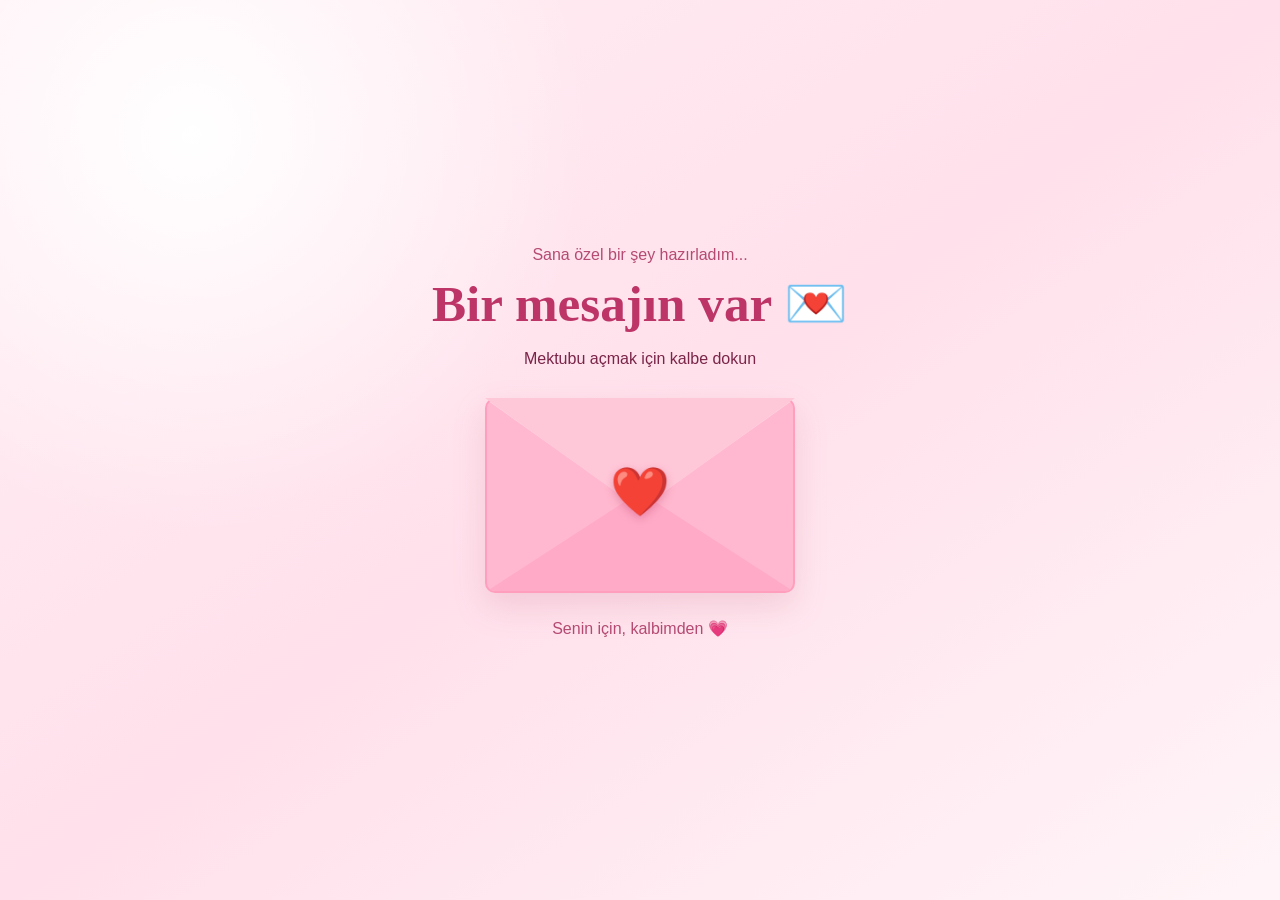
<file: index.html>
<!DOCTYPE html>
<html lang="tr">
<head>
    <meta charset="UTF-8">
    <meta name="viewport" content="width=device-width, initial-scale=1">
    <meta name="theme-color" content="#fff0f5">
    <title>Sana bir mesajım var 💌</title>
    <link rel="stylesheet" href="style.css">
</head>
<body>
    <main>
        <!-- İlk ekran: zarf -->
        <section class="giris" id="giris">
            <p class="ust-yazi">Sana özel bir şey hazırladım...</p>
            <h1>Bir mesajın var 💌</h1>
            <p class="ipucu">Mektubu açmak için kalbe dokun</p>

            <button class="zarf" id="zarf" aria-label="Mektubu aç">
                <span class="zarf-govde"></span>
                <span class="zarf-kapak"></span>
                <span class="zarf-kalp">❤️</span>
            </button>

            <p class="alt-ipucu">Senin için, kalbimden 💗</p>
        </section>

        <!-- Kalbe dokununca açılan mektup -->
        <section class="mektup-bolumu" id="mektup" hidden>
            <div class="mektup-kagit">
                <div class="mektup-baslik">Güzelim, ❤️</div>

                <!-- KENDİ MESAJINI BURAYA YAZ -->
                <div class="mesaj">
    <p>
        Bazen bir insanın hayatına girmesi, her şeyi bu kadar
        güzelleştirebilir mi diye düşünüyorum. Sonra seni
        hatırlıyorum ve cevabımı buluyorum. İyi ki tanımışım
        seni, iyi ki yollarımız kesişmiş. ❤️
    </p>

    <p>
        Seninle konuşmak, sesini duymak, birlikte gülmek ve
        küçücük anları bile güzelleştirmek benim için çok
        değerli. Belki her şeyi kelimelerle anlatamam ama
        bilmeni isterim ki sen benim için gerçekten özelsin.
    </p>

    <p>
        Seninle daha çok anı biriktirmek, güzel günlerimizi
        çoğaltmak, kötü günlerinde yanında olmak ve her
        koşulda elini tutmak istiyorum. Çünkü mesele sadece
        mutlu günlerde birlikte olmak değil; her şeye rağmen
        birbirimizi seçebilmek. 💗
    </p>

    <p>
        Bazen sana ne kadar değer verdiğimi anlatmaya
        kelimeler yetmiyor. Ama yine de bilmeni istiyorum:
        yüzündeki bir gülümseme bile benim günümü
        güzelleştirmeye yetiyor. 🥹
    </p>

    <p>
        Belki bu küçük mektup sana hissettiklerimin tamamını
        anlatamaz ama kalbimdeki yerini bilmeni istedim.
        Seninle güzel bir başlangıç yapmak ve bu hikâyenin
        her sayfasını birlikte yazmak istiyorum. ❤️
    </p>

    <div class="akrostis">
        <h3>ESRA'MA BİR AKROSTİŞ 🌹</h3>

        <p><strong>E</strong>n güzel tesadüfüm, kalbime iyi gelenimsin.</p>
        <p><strong>S</strong>eninle sıradan günler bile güzelleşiyor.</p>
        <p><strong>R</strong>üyalarımı süsleyen en güzel ihtimalsin.</p>
        <p><strong>A</strong>klımda, kalbimde ve dualarımda yerin var.</p>
    </div>

    <p>
        Sana verebileceğim en güzel şey, içtenliğim ve
        sevgim. Seni daha çok tanımak, birlikte büyümek
        ve her gün yeniden iyi ki demek istiyorum. 💕
    </p>

    <p class="soru">
        Benimle çıkar mısın? 🥹💗
    </p>
</div>

                <div class="kaydir-ipucu">
                    Biraz aşağı kaydır, sana bir sorum var 💕
                    <span>↓</span>
                </div>

                <div class="cevaplar">
                    <a class="evet-btn" href="evet.html">
                        EVET 💖
                    </a>

                    <button class="hayir-btn" id="hayirBtn" type="button">
                        Hayır 🙈
                    </button>
                </div>

                <p class="hayir-mesaji" id="hayirMesaji" hidden>
                    Bu buton biraz utanıyor galiba 🙈💗
                </p>

                <p class="imza">Seni düşünen birinden... 💌</p>
            </div>
        </section>
    </main>

    <script src="script.js"></script>
</body>
</html>
</file>
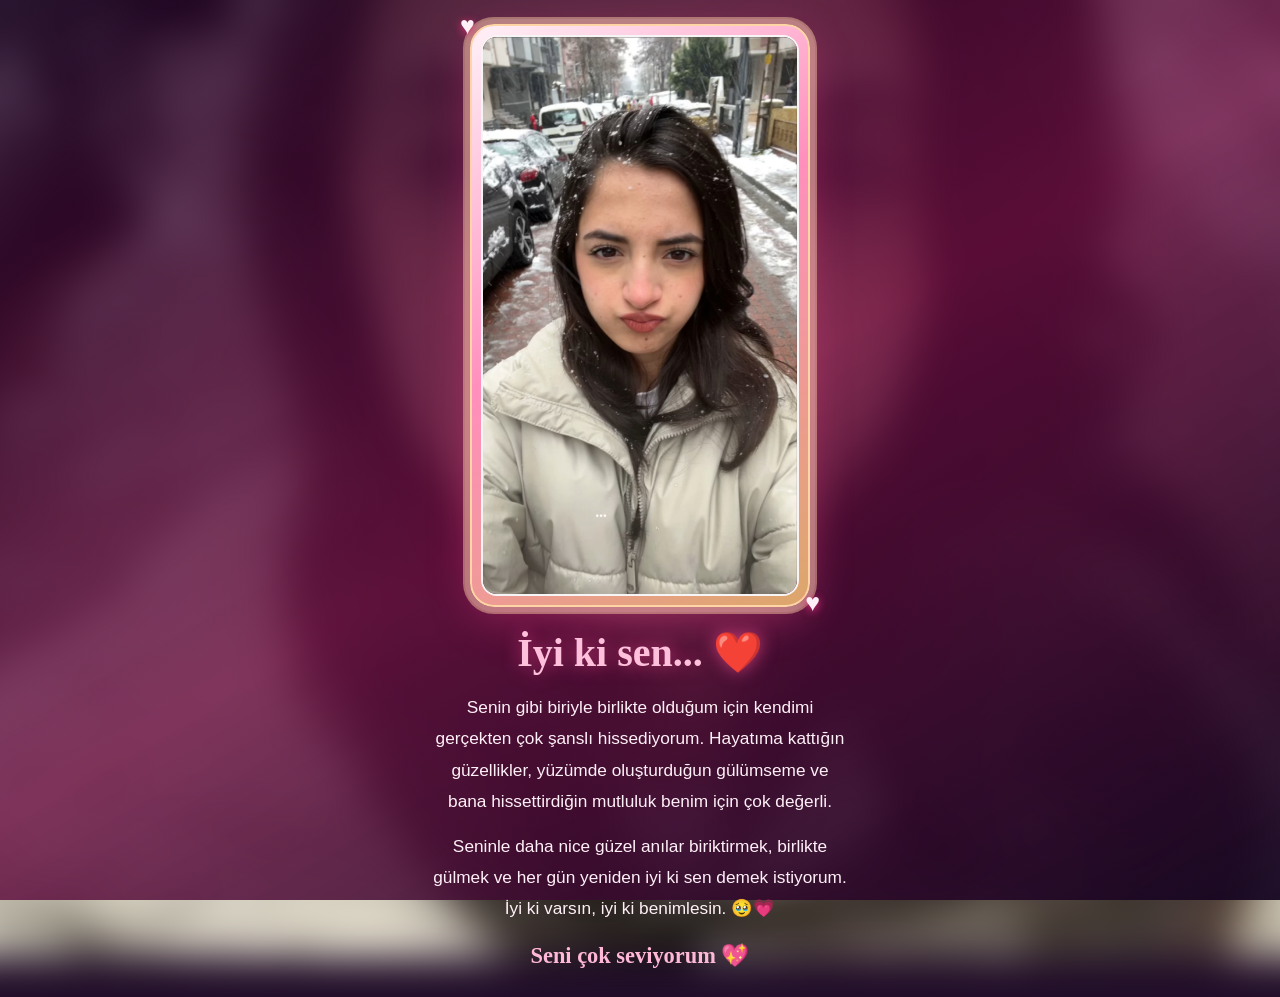
<file: evet.html>
<!DOCTYPE html>
<html lang="tr">
<head>
    <meta charset="UTF-8">
    <meta name="viewport" content="width=device-width, initial-scale=1">
    <meta name="theme-color" content="#210d29">
    <title>İyi ki varsın sevgilim 💗</title>
    <link rel="stylesheet" href="evet.css">
</head>
<body>
    <div class="arka-plan" aria-hidden="true"></div>
    <div class="karartma" aria-hidden="true"></div>
    <div id="kalp-yagmuru" aria-hidden="true"></div>

    <main class="final">
        <div class="kalpli-cerceve">
            <div class="foto-alani">
                <img
                    src="foto.jpg"
                    alt="Birlikte nice güzel anılara ❤️"
                    class="sevgili-foto"
                >
            </div>
        </div>

        <section class="foto-mesaji">
            <h1>İyi ki sen... ❤️</h1>

            <p>
                Senin gibi biriyle birlikte olduğum için
                kendimi gerçekten çok şanslı hissediyorum.
                Hayatıma kattığın güzellikler, yüzümde
                oluşturduğun gülümseme ve bana hissettirdiğin
                mutluluk benim için çok değerli.
            </p>

            <p>
                Seninle daha nice güzel anılar biriktirmek,
                birlikte gülmek ve her gün yeniden
                iyi ki sen demek istiyorum.
                İyi ki varsın, iyi ki benimlesin. 🥹💗
            </p>

            <div class="son-kalp">Seni çok seviyorum 💖</div>
        </section>

        <audio id="sarki" src="sarki.mp3"
               autoplay loop preload="auto"></audio>
    </main>

    <script src="evet.js"></script>
</body>
</html>
</file>
<file: style.css>
* {
    box-sizing: border-box;
}

:root {
    --pembe: #ff4f87;
    --koyu-pembe: #d6336c;
    --yazi: #7a2448;
    --arka-plan: #fff0f5;
}

html {
    scroll-behavior: smooth;
}

body {
    margin: 0;
    min-height: 100vh;
    font-family: "Trebuchet MS", Arial, sans-serif;
    color: var(--yazi);
    background:
        radial-gradient(circle at 15% 15%, #fff 0, transparent 30%),
        linear-gradient(145deg, #fff0f5, #ffe0eb, #fff5f8);
}

button,
a {
    -webkit-tap-highlight-color: transparent;
}

.giris {
    min-height: 100vh;
    min-height: 100dvh;
    padding: 30px 20px;
    display: flex;
    flex-direction: column;
    align-items: center;
    justify-content: center;
    text-align: center;
}

.ust-yazi {
    margin: 0 0 10px;
    color: #b54a72;
    font-size: 1rem;
}

.giris h1 {
    margin: 0;
    color: #bd3567;
    font-family: Georgia, serif;
    font-size: clamp(2rem, 8vw, 3.2rem);
}

.ipucu {
    margin: 16px 0 30px;
    font-size: 1rem;
}

.alt-ipucu {
    margin-top: 26px;
    color: #b54a72;
}

.zarf {
    position: relative;
    width: min(76vw, 310px);
    height: 195px;
    border: 0;
    padding: 0;
    background: transparent;
    cursor: pointer;
    filter: drop-shadow(0 14px 16px #b43c6325);
    transition: transform .25s ease;
}

.zarf:hover {
    transform: translateY(-5px);
}

.zarf-govde {
    position: absolute;
    inset: 0;
    background: #ffb8cf;
    border: 2px solid #ff9fbd;
    border-radius: 10px;
    overflow: hidden;
}

.zarf-govde::before,
.zarf-govde::after {
    content: "";
    position: absolute;
    inset: 0;
}

.zarf-govde::before {
    background: #ffd7e4;
    clip-path: polygon(0 0, 50% 57%, 100% 0);
}

.zarf-govde::after {
    background: #ffabc7;
    clip-path: polygon(0 100%, 50% 48%, 100% 100%);
}

.zarf-kapak {
    position: absolute;
    z-index: 2;
    inset: 0;
    background: #ffc8d9;
    clip-path: polygon(0 0, 100% 0, 50% 57%);
    transform-origin: top;
    transition: transform .55s ease;
}

.zarf-kalp {
    position: absolute;
    z-index: 3;
    left: 50%;
    top: 48%;
    transform: translate(-50%, -50%);
    font-size: 48px;
    filter: drop-shadow(0 3px 5px #b32c5a55);
    transition: transform .4s ease;
}

.zarf.aciliyor .zarf-kapak {
    transform: rotateX(180deg);
}

.zarf.aciliyor .zarf-kalp {
    transform: translate(-50%, -70%) scale(1.2);
}

.mektup-bolumu {
    padding: 24px 14px 50px;
    scroll-margin-top: 15px;
}

.mektup-bolumu[hidden] {
    display: none;
}

.mektup-kagit {
    width: min(100%, 650px);
    margin: 0 auto;
    padding: clamp(22px, 5vw, 42px);
    background: rgba(255, 255, 255, .88);
    border: 2px solid #ffc3d7;
    border-radius: 22px;
    box-shadow: 0 15px 50px #b93e6920;
}

.mektup-baslik {
    margin-bottom: 24px;
    font-family: Georgia, serif;
    font-size: clamp(1.7rem, 6vw, 2.4rem);
    color: #c22e68;
}

.mesaj {
    font-family: Georgia, serif;
    font-size: clamp(1.05rem, 3.8vw, 1.25rem);
    line-height: 1.95;
    overflow-wrap: anywhere;
}

.mesaj p {
    margin: 0 0 22px;
}

.mesaj .soru {
    margin-top: 30px;
    color: #d6336c;
    font-weight: bold;
    font-size: clamp(1.4rem, 5vw, 1.9rem);
    text-align: center;
}

.kaydir-ipucu {
    padding: 18px 8px 24px;
    text-align: center;
    color: #bc5279;
    line-height: 1.8;
}

.kaydir-ipucu span {
    display: block;
    font-size: 28px;
    animation: asagi 1s ease-in-out infinite alternate;
}

.cevaplar {
    display: flex;
    justify-content: center;
    align-items: center;
    flex-wrap: wrap;
    gap: 14px;
    padding: 10px 0;
}

.evet-btn,
.hayir-btn {
    min-height: 48px;
    min-width: 120px;
    display: inline-flex;
    align-items: center;
    justify-content: center;
    padding: 12px 24px;
    border: none;
    border-radius: 28px;
    font-size: 1rem;
    font-weight: bold;
    text-decoration: none;
    cursor: pointer;
    transition: transform .2s, box-shadow .2s;
    touch-action: manipulation;
}

.evet-btn {
    color: white;
    background: linear-gradient(135deg, #ff5790, #e82d70);
    box-shadow: 0 6px 18px #e82d7040;
}

.hayir-btn {
    color: #b33161;
    background: #ffe0eb;
    border: 1px solid #ffb4cc;
}

.evet-btn:hover,
.hayir-btn:hover {
    transform: translateY(-2px);
}

.hayir-mesaji {
    margin: 18px 0;
    text-align: center;
    color: #d6336c;
    font-size: 1.05rem;
}

.imza {
    margin: 35px 0 0;
    text-align: right;
    color: #bd5278;
    font-family: Georgia, serif;
    font-style: italic;
}

@keyframes asagi {
    from { transform: translateY(0); }
    to { transform: translateY(7px); }
}

@media (max-width: 380px) {
    .zarf {
        height: 165px;
    }

    .cevaplar {
        gap: 10px;
    }

    .evet-btn,
    .hayir-btn {
        min-width: 108px;
        padding: 12px 18px;
    }
}

@media (prefers-reduced-motion: reduce) {
    *,
    *::before,
    *::after {
        scroll-behavior: auto !important;
        animation-duration: .01ms !important;
        transition-duration: .01ms !important;
    }
} 
.akrostis {
    margin: 30px 0;
    padding: 20px 12px;
    border-top: 1px solid #ff9fbd;
    border-bottom: 1px solid #ff9fbd;
    background: rgba(255, 226, 237, 0.35);
}

.akrostis h3 {
    margin: 0 0 18px;
    color: #d6336c;
    text-align: center;
    font-family: Georgia, serif;
    font-size: clamp(1rem, 4vw, 1.3rem);
}

.akrostis p {
    margin: 12px 0;
    line-height: 1.8;
    font-size: 0.96em;
}

.akrostis strong {
    display: inline-block;
    min-width: 25px;
    color: #e52e76;
    font-size: 1.3em;
}

.mesaj p {
    overflow-wrap: anywhere;
}

@media (max-width: 380px) {
    .mektup-kagit {
        padding: 22px 17px;
    }

    .mesaj {
        line-height: 1.8;
    }
}
</file>
<file: evet.css>
* {
    box-sizing: border-box;
}

html {
    min-height: 100%;
    background: #210d29;
}

body {
    position: relative;
    isolation: isolate;
    margin: 0;
    min-height: 100vh;
    min-height: 100dvh;
    overflow-x: hidden;
    color: #fff5fb;
    font-family: "Trebuchet MS", Arial, sans-serif;
}

/* Arka plan fotoğrafı */
.arka-plan {
    position: fixed;
    z-index: -3;
    inset: -20px;
    background: url("foto.jpg") center / cover no-repeat;
    filter: blur(18px);
    transform: scale(1.08);
}

/* Arka plan karartması */
.karartma {
    position: fixed;
    z-index: -2;
    inset: 0;
    background: linear-gradient(
        150deg,
        rgba(30, 6, 38, .80),
        rgba(105, 15, 66, .82),
        rgba(20, 5, 32, .94)
    );
}

/* Etrafta yağan kalpler */
#kalp-yagmuru {
    position: fixed;
    inset: 0;
    z-index: 3;
    overflow: hidden;
    pointer-events: none;
}

/* Ana içerik */
.final {
    position: relative;
    width: 100%;
    min-height: 100vh;
    min-height: 100dvh;
    padding:
        max(24px, env(safe-area-inset-top))
        20px
        max(28px, env(safe-area-inset-bottom));
    display: flex;
    flex-direction: column;
    justify-content: center;
    align-items: center;
    gap: 22px;
    text-align: center;
}

/* Pembe-altın fotoğraf çerçevesi */
.kalpli-cerceve {
    position: relative;
    isolation: isolate;
    width: min(82vw, 340px);
    aspect-ratio: 4 / 5;
    padding: 9px;
    flex: 0 0 auto;

    border: 2px solid #ffd5a6;
    border-radius: 24px;

    background: linear-gradient(
        145deg,
        #fff1f7,
        #ff8fbd 45%,
        #dca76b 100%
    );

    box-shadow:
        0 0 0 5px rgba(255, 184, 215, .14),
        0 0 0 7px rgba(255, 213, 166, .45),
        0 12px 40px rgba(255, 73, 148, .35);

    animation: cerceve-parla 2.5s ease-in-out infinite;
}

/* İç fotoğraf alanı */
.foto-alani {
    position: relative;
    width: 100%;
    height: 100%;
    overflow: hidden;
    border: 2px solid rgba(255, 255, 255, .95);
    border-radius: 16px;
    background: #642443;
}

/* Fotoğraf */
.sevgili-foto {
    display: block;
    width: 100%;
    height: 100%;
    object-fit: cover;
    object-position: center;
    border-radius: 13px;
}

/* Çerçeve köşelerindeki dekoratif kalpler */
.kalpli-cerceve::before,
.kalpli-cerceve::after {
    position: absolute;
    z-index: 2;
    color: #fff0f7;
    font-size: 25px;
    line-height: 1;
    text-shadow: 0 2px 8px #e52e79;
    pointer-events: none;
}

.kalpli-cerceve::before {
    content: "♥";
    top: -13px;
    left: -12px;
}

.kalpli-cerceve::after {
    content: "♥";
    right: -12px;
    bottom: -10px;
}

/* Fotoğraf altındaki romantik mesaj */
.foto-mesaji {
    width: min(100%, 430px);
    padding: 0 5px;
    animation: mesaj-gelsin 1.2s ease both;
}

.foto-mesaji h1 {
    margin: 0 0 16px;
    color: #ffc0dc;
    font-family: Georgia, serif;
    font-size: clamp(1.8rem, 7vw, 2.5rem);
    text-shadow: 0 0 18px #ff4f98aa;
}

.foto-mesaji p {
    margin: 0 0 14px;
    color: #fff0f7;
    font-size: clamp(.98rem, 3.7vw, 1.08rem);
    line-height: 1.8;
    overflow-wrap: anywhere;
}

/* Son romantik mesaj */
.son-kalp {
    margin-top: 18px;
    color: #ffb8d7;
    font-family: Georgia, serif;
    font-size: clamp(1.15rem, 4.5vw, 1.4rem);
    font-weight: bold;
}

/* Çerçevenin yumuşak parlaması */
@keyframes cerceve-parla {
    0%, 100% {
        box-shadow:
            0 0 0 5px rgba(255, 184, 215, .14),
            0 0 0 7px rgba(255, 213, 166, .45),
            0 12px 35px rgba(255, 73, 148, .28);
    }

    50% {
        box-shadow:
            0 0 0 5px rgba(255, 184, 215, .22),
            0 0 0 7px rgba(255, 213, 166, .7),
            0 12px 45px rgba(255, 73, 148, .48);
    }
}

/* Mesajın yumuşakça görünmesi */
@keyframes mesaj-gelsin {
    from {
        opacity: 0;
        transform: translateY(12px);
    }

    to {
        opacity: 1;
        transform: translateY(0);
    }
}

/* Düşen kalpler */
.kayan-kalp {
    position: absolute;
    top: -50px;
    left: 0;
    line-height: 1;
    user-select: none;
    will-change: transform;
    animation: kalp-dus linear forwards;
}

@keyframes kalp-dus {
    from {
        transform: translate3d(0, -5vh, 0) rotate(0deg);
    }

    to {
        transform:
            translate3d(var(--kayma), 112vh, 0)
            rotate(var(--donus));
    }
}

/* Küçük telefonlar */
@media (max-width: 380px) {
    .final {
        gap: 16px;
        padding-left: 17px;
        padding-right: 17px;
    }

    .kalpli-cerceve {
        width: min(82vw, 300px);
    }

    .foto-mesaji p {
        line-height: 1.7;
    }
}

/* Ekran yüksekliği az olan cihazlar */
@media (max-height: 700px) {
    .final {
        gap: 12px;
        padding-top: 16px;
        padding-bottom: 16px;
    }

    .kalpli-cerceve {
        width: min(55vh, 260px);
        width: min(55dvh, 260px);
    }

    .foto-mesaji h1 {
        margin-bottom: 8px;
        font-size: 1.7rem;
    }

    .foto-mesaji p {
        margin-bottom: 8px;
        font-size: .92rem;
        line-height: 1.5;
    }

    .son-kalp {
        margin-top: 8px;
    }
}

/* Hareket azaltma tercihi */
@media (prefers-reduced-motion: reduce) {
    .kalpli-cerceve,
    .foto-mesaji {
        animation: none;
    }
}
</file>
